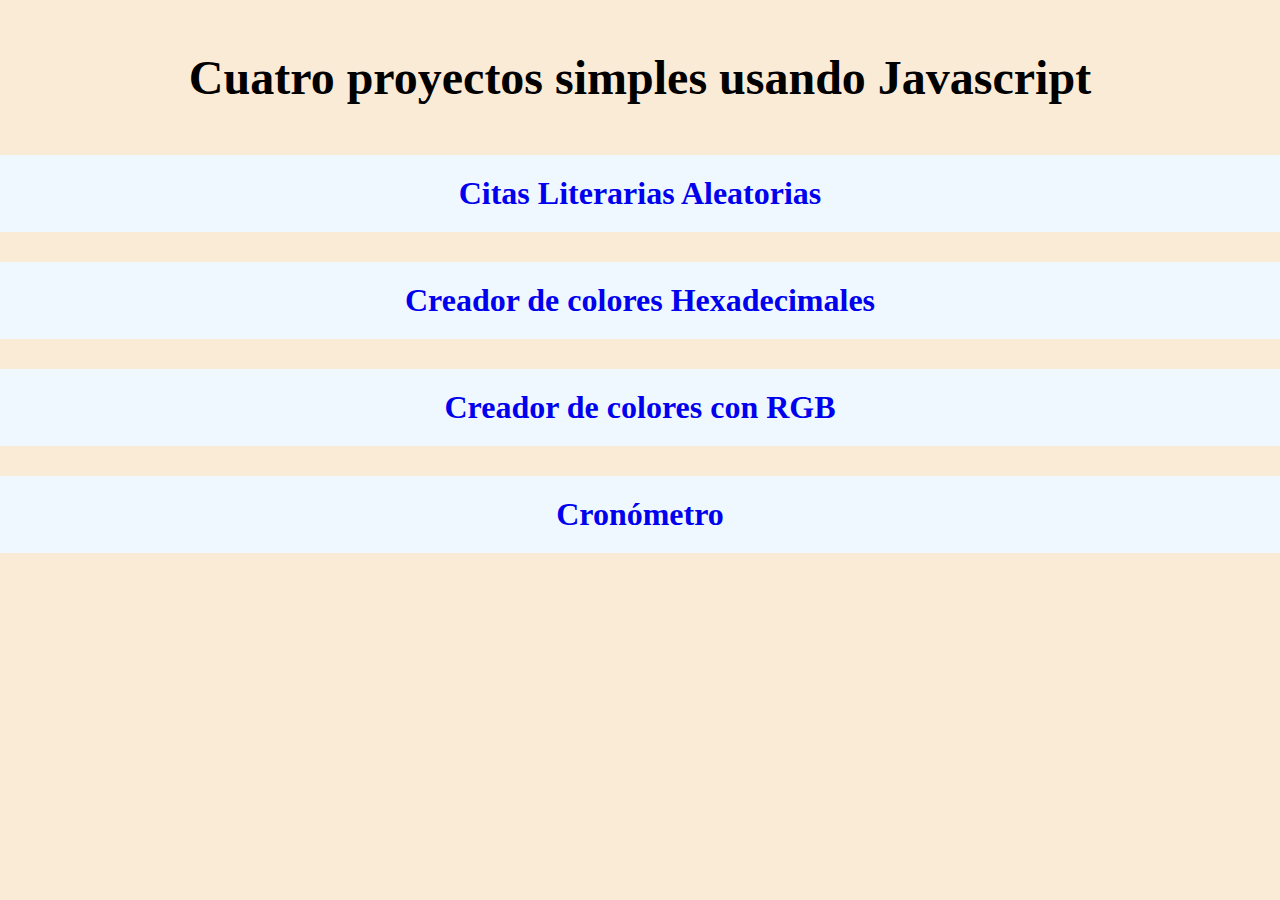
<file: index.html>
<!DOCTYPE html>
<html lang="es">
<head>
    <meta charset="UTF-8">
    <meta name="viewport" content="width=device-width, initial-scale=1.0">
    <link rel="stylesheet" href="estilo.css" class="css">
    <title>Cuatro-Proyectos-Javascript</title>
</head>
<body>
    <h1>Cuatro proyectos simples usando Javascript</h1>
    <h2><a href="./Citas-Aleatorias/index.html" target="_blank">Citas Literarias Aleatorias</a></h2>
    <h2><a href="./ColorHex/index.html" target="_blank">Creador de colores Hexadecimales</a></h2>
    <h2><a href="./ColorRGB/index.html" target="_blank">Creador de colores con RGB</a></h2>
    <h2><a href="./Conómetro/index.html" target="_blank">Cronómetro</a></h2>
</body>
</html>
</file>
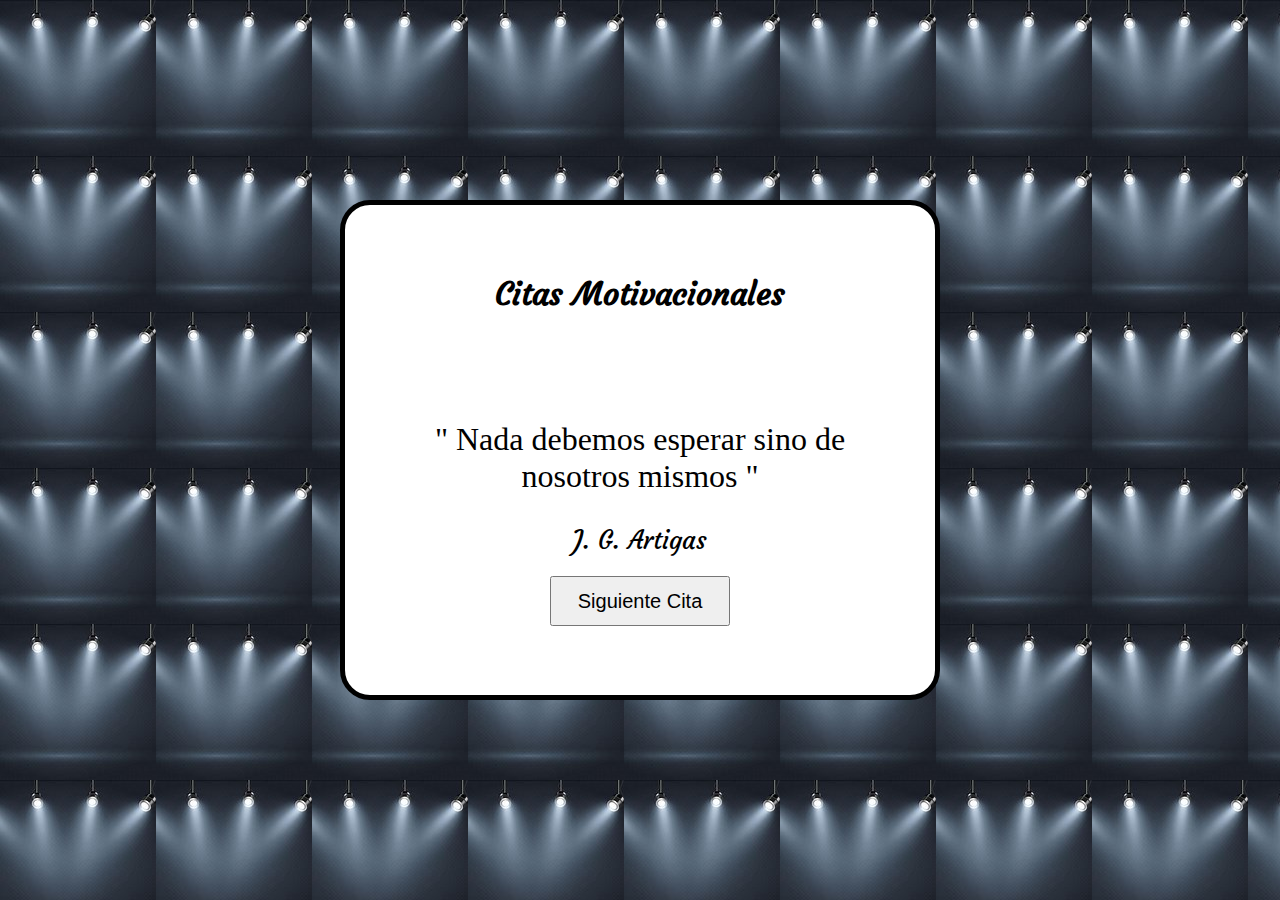
<file: Citas-Aleatorias/index.html>
<!DOCTYPE html>
<html lang="es">

<head>
    <meta charset="UTF-8">
    <meta name="viewport" content="width=device-width, initial-scale=1.0">
    <link rel="preconnect" href="https://fonts.googleapis.com">
<link rel="preconnect" href="https://fonts.gstatic.com" crossorigin>
<link href="https://fonts.googleapis.com/css2?family=Courgette&display=swap" rel="stylesheet">
    <link rel="stylesheet" href="estilo.css" class="css">
    
    <link href="https://cdn.jsdelivr.net/npm/bootstrap@5.3.0/dist/css/bootstrap.min.css" rel="stylesheet" integrity="sha384-9ndCyUaIbzAi2FUVXJi0CjmCapSmO7SnpJef0486qhLnuZ2cdeRhO02iuK6FUUVM" crossorigin="anonymous">

    <link rel="shortcut icon" href="LogoNMcuadrado.png" type="image/png">
    <title>Citas-Aleatorias</title>
</head>

<body>

<div class="contenedor contenido-centrado">
<h1 id="titulo" class="contenido-centrado">Citas Motivacionales</h1>
<div class="contendor-interno contenido-centrado">
<p id="cita" class="contenido-centrado"></p>
<p id="autor" class="contenido-centrado"></p>
<button type="button" id="boton-cambiar-cita" class="btn btn-primary">Siguiente Cita</button>
</div>
</div>

    <script src="https://cdn.jsdelivr.net/npm/bootstrap@5.3.0/dist/js/bootstrap.bundle.min.js" integrity="sha384-geWF76RCwLtnZ8qwWowPQNguL3RmwHVBC9FhGdlKrxdiJJigb/j/68SIy3Te4Bkz" crossorigin="anonymous"></script>
    <script src="citas.js"></script>
    <script src="main.js"></script>

</body>

</html>
</file>
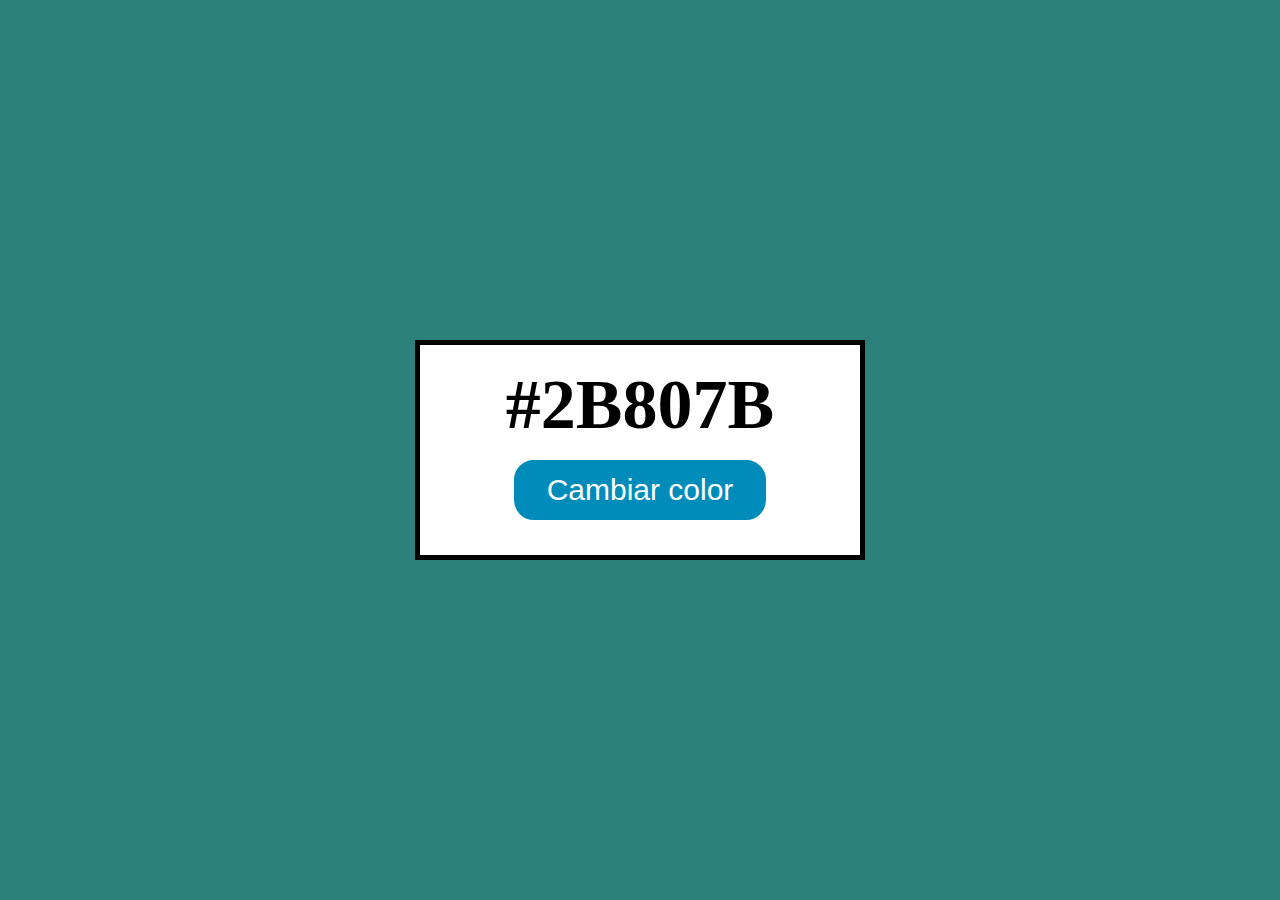
<file: ColorHex/index.html>
<!DOCTYPE html>
<html lang="es">
<head>
    <meta charset="UTF-8">
    <meta name="viewport" content="width=device-width, initial-scale=1.0">
    
    <link rel="stylesheet" href="estilos.css">
    <link rel="icon" href="LogoNMcuadrado.png" type="image/png">
    <title>Colores-RGB-Java</title>
</head>
<body class="centrar-flex">
    <div id="contenedor" class="centrar-flex">
        <p id="color">#2B807B</p>
        <button id="boton-color">Cambiar color</button>
    </div>
    
    <script src="main.js"></script>
</body>
</html>
</file>
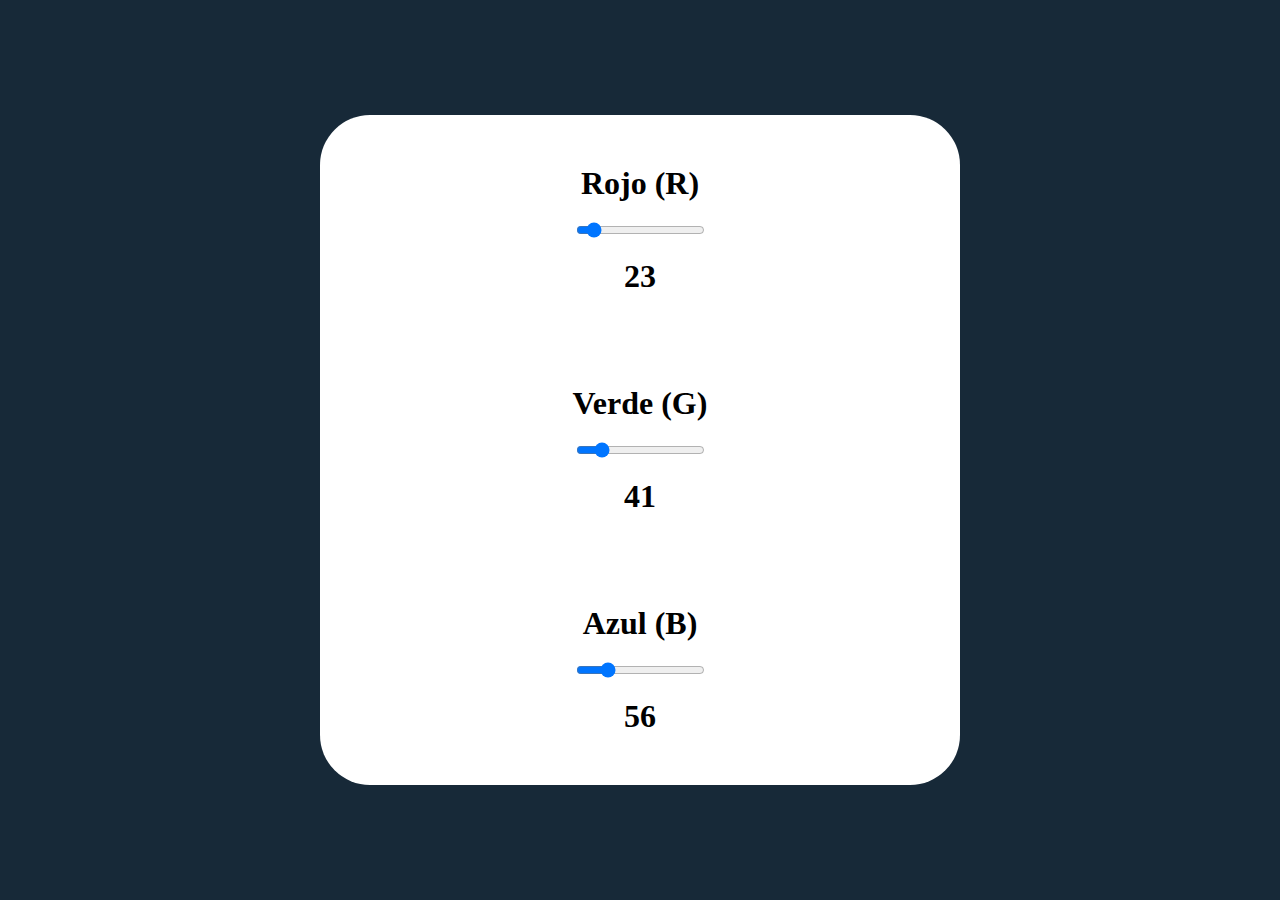
<file: ColorRGB/index.html>
<!DOCTYPE html>
<html lang="es">

<head>
    <meta charset="UTF-8">
    <meta name="viewport" content="width=device-width, initial-scale=1.0">
    <link rel="stylesheet" href="estilo.css" class="css">
    <link rel="shortcut icon" href="LogoNMcuadrado.png" type="image/png">
    <title>Color-RGB</title>
</head>

<body>

<div class="contenedor-princial">
    <div class="contenedor-interno">
        <!-- rojo -->
        <div class="color">
            <label for="Rojo">Rojo (R)</label>
            <input id="Rojo" type="range" min="0" max="255" value="23" step="1">
            <p id="texto-Rojo"></p>
        </div>
        <!-- verde -->
        <div class="color">
            <label for="Verde">Verde (G)</label>
            <input id="Verde" type="range" min="0" max="255" value="41" step="1">
            <p id="texto-Verde"></p>
        </div>
        <!-- azul -->
        <div class="color">
            <label for="Azul">Azul (B)</label>
            <input id="Azul" type="range" min="0" max="255" value="56" step="1">
            <p id="texto-Azul"></p>
        </div>
    </div>
</div>

    <script src="main.js"></script>

</body>

</html>
</file>
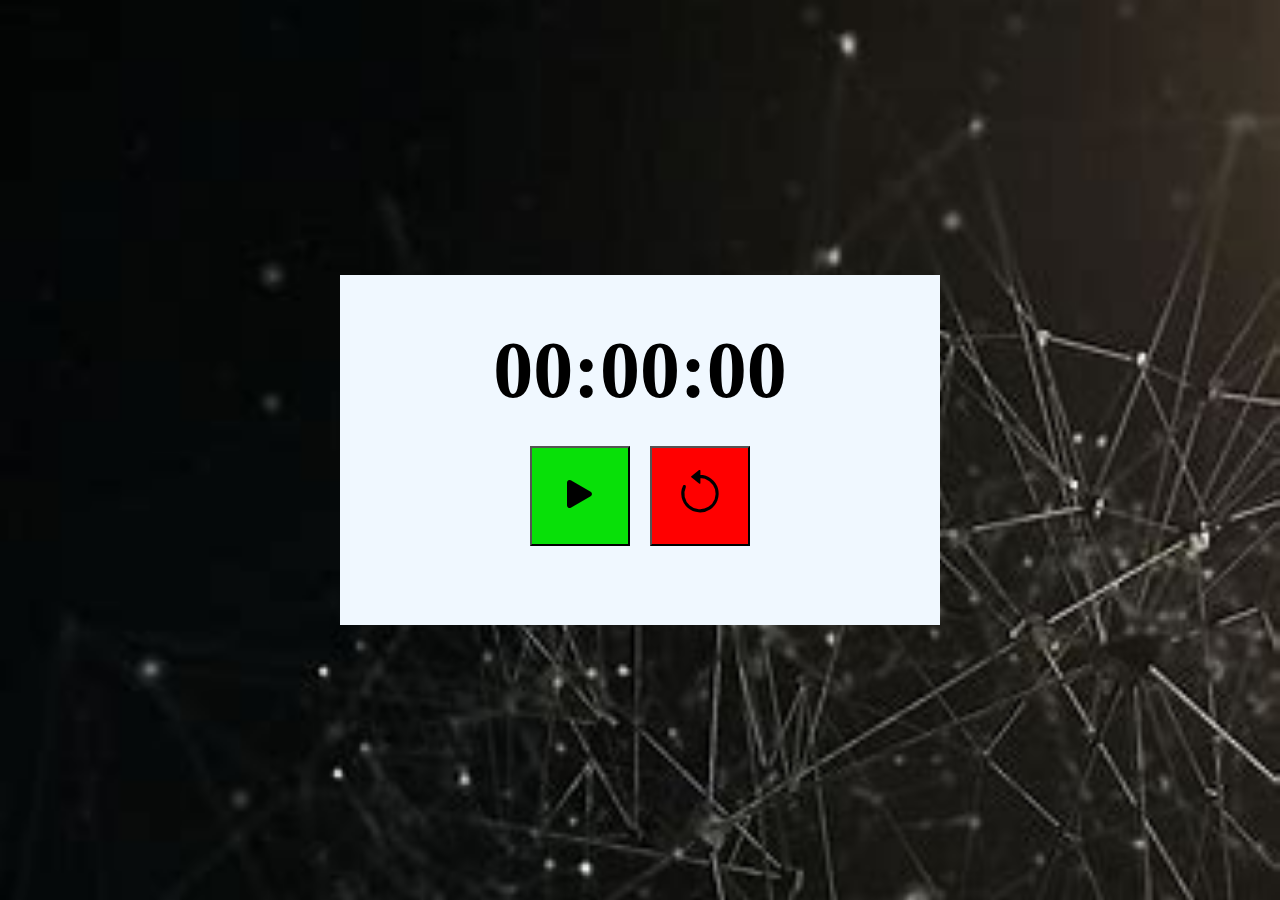
<file: Conómetro/index.html>
<!DOCTYPE html>
<html lang="es">

<head>
    <meta charset="UTF-8">
    <meta name="viewport" content="width=device-width, initial-scale=1.0">
    
    <link rel="stylesheet" href="estilo.css" class="css">
    <!-- bootstrap -->
    <link href="https://cdn.jsdelivr.net/npm/bootstrap@5.3.0/dist/css/bootstrap.min.css" rel="stylesheet" integrity="sha384-9ndCyUaIbzAi2FUVXJi0CjmCapSmO7SnpJef0486qhLnuZ2cdeRhO02iuK6FUUVM" crossorigin="anonymous">
    <!-- iconos bootstrap -->
    <link rel="stylesheet" href="https://cdn.jsdelivr.net/npm/bootstrap-icons@1.10.5/font/bootstrap-icons.css">
    <!-- favicón -->
    <link rel="shortcut icon" href="LogoNMcuadrado.png" type="image/png">

    <title>Cronómetro</title>
</head>

<body>
<main class="contenedor-principal">
    <div class="contenedor-interno">
        <div id="cronometro">00:00:00</div>
        <div class="contenedor-botones">
            <button id="boton-inicio-pausa" class="boton iniciar"><i class="bi bi-play-fill"></i></button>
                <!-- <i class="bi bi-pause-fill"></i> -->
            <button id="boton-reiniciar" class="boton"><i class="bi bi-arrow-counterclockwise"></i></button>
        </div>
    </div>
</main>


    <script src="https://cdn.jsdelivr.net/npm/bootstrap@5.3.0/dist/js/bootstrap.bundle.min.js" integrity="sha384-geWF76RCwLtnZ8qwWowPQNguL3RmwHVBC9FhGdlKrxdiJJigb/j/68SIy3Te4Bkz" crossorigin="anonymous"></script>

    <script src="main.js"></script>

</body>

</html>
</file>
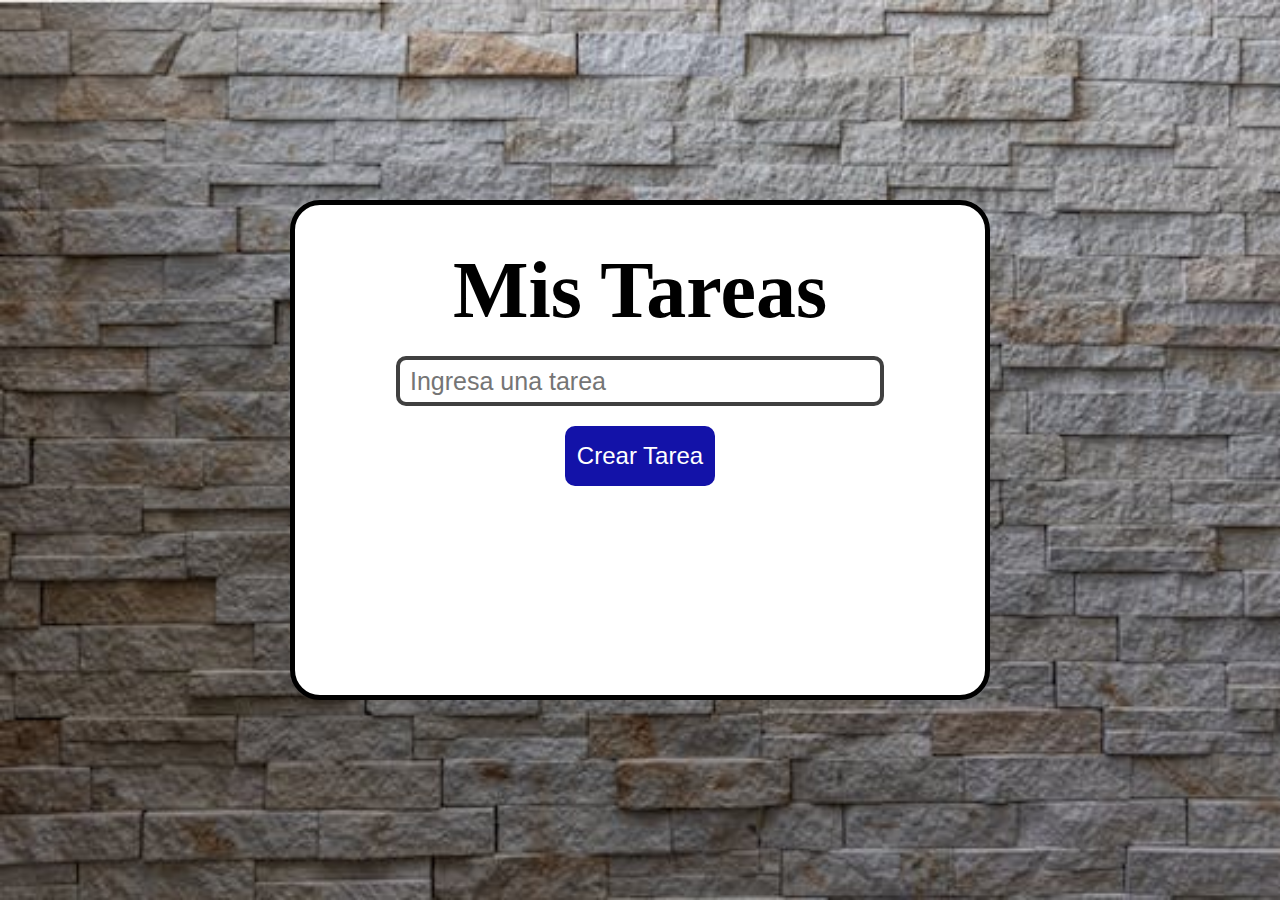
<file: Lista-De-Tareas/index.html>
<!DOCTYPE html>
<html lang="es">

<head>
    <meta charset="UTF-8">
    <meta name="viewport" content="width=device-width, initial-scale=1.0">
    <!-- Mis estilos -->
    <link rel="stylesheet" href="estilo.css" class="css">
    <!-- bootstrap -->
    <!-- <link href="https://cdn.jsdelivr.net/npm/bootstrap@5.3.0/dist/css/bootstrap.min.css" rel="stylesheet" integrity="sha384-9ndCyUaIbzAi2FUVXJi0CjmCapSmO7SnpJef0486qhLnuZ2cdeRhO02iuK6FUUVM" crossorigin="anonymous"> -->
    <!-- iconos bootstrap -->
    <link rel="stylesheet" href="https://cdn.jsdelivr.net/npm/bootstrap-icons@1.10.5/font/bootstrap-icons.css">
    <!-- favicón -->
    <link rel="shortcut icon" href="LogoNMcuadrado.png" type="image/png">

    <title>Lista de tareas</title>
</head>

<body>

    <main class="contenedor">
        <h1>Mis Tareas</h1>
        <input type="text" id="ingresar-tarea" placeholder="Ingresa una tarea"/>
        <button type="submit">Crear Tarea</button>
        <div id="lista-de-tareas">
            <!-- tareas -->
        </div>
    </main>



   
    <script src="main.js"></script>

</body>

</html>
</file>
<file: estilo.css>
*{
    margin: 0;
    padding: 0;
    box-sizing: border-box;
    text-decoration: none;
}

body{
    width: 100%;
    background-color: antiquewhite;
}

h1{
    margin: 30px 0;
    padding: 20px 20px;
    text-align: center;
    font-size: 3rem;
    font-weight: bold;
} 

h2{
    background-color: aliceblue;
    margin: 30px 0;
    padding: 20px 20px;
    text-align: center;
    font-size: 2rem;
    font-weight: bold;
}
</file>
<file: Citas-Aleatorias/estilo.css>
*{
    margin: 0;
    padding: 0;
    box-sizing: border-box;
}

body{
    display: flex;
    justify-content: center;
    align-items: center;
    height: 100vh;
    text-align: center;
    background: url(./teatro.jpg);

}

.contenido-centrado{
    display: flex;
    flex-wrap: wrap;
    align-items: center;
    justify-content: center;
}

.contenedor{
    width: 80%;
    max-width: 600px;
    min-height: 500px;
    padding: 20px;
    background-color: #fff;
    border: 5px solid black;
    border-radius: 30px;
}

.contendor-interno{
    width: 80%;
}

/*Contenido*/

#titulo{
    width: 100%;
    font-weight: bold;
    font-family: 'Courgette', 'cursive';
    text-align: center;
}

#cita{
    font-size: 32px;
    width: 100%;
    display: flex;
    align-items: center;
    justify-content: center;
    text-align: center;
    margin: 10px;
}

#autor{
    font-size: 25px;
    width: 100%;
    display: flex;
    align-items: center;
    justify-content: center;
    padding: 20px;
    font-family: 'Courgette', 'cursive';
}

#boton-cambiar-cita{
    width: 180px;
    height: 50px;
    font-size: 20px;
}
</file>
<file: ColorHex/estilos.css>
*{
    margin: 0;
    padding: 0;
    box-sizing: border-box;
}

body{
    height: 100vh;
    background-color: #2B807B;
    text-align: center;
}

.centrar-flex{
    display: flex;
    justify-content: center;
    align-items: center;
}

#contenedor{
    height: 220px;
    width: 450px;
    background-color: white;
    border: 5px solid black;
    flex-wrap: wrap;
    flex-direction: column;
}

p{
    font-size: 70px;
    font-weight: bold;
}

button{
    font-size: 30px;
    color: white;
    border-radius: 20px;
    background-color: #008CBA;
    margin: 15px;
    padding: 10px 30px; 
    border: 3px solid #008CBA;
    /*Esta propiedad quizás tendría sentido en body directamente*/
    user-select: none; /* Impide que el usuario seleccione el texto  */
    transition: all 500ms linear;
    cursor: pointer;
}

button:hover{
    background-color: #054505;
}
</file>
<file: ColorRGB/estilo.css>
*{
    margin: 0;
    padding: 0;
    box-sizing: border-box;
    /*Probemos*/
    user-select: none;
}

body{
    height: 100vh;
    display: flex;
    justify-content: center;
    align-items: center;
    text-align: center;
    background-color: rgb(23, 41, 56);
}

.contenedor-princial{
    width: 50%;
    min-width: 600px;
    min-height: 350px;
    display: flex;
    flex-wrap: wrap;
    justify-content: center;
    align-items: center;
    background-color: #fff;
    border-radius: 50px;
}

.color{
    padding: 20px;
    margin: 10px;
    font-size: 2rem;
    font-weight: bold;
    display: flex;
    flex-direction: column;
    justify-content: space-around;
    align-items: center;
}

label, p{
    margin: 20px;
}
</file>
<file: Conómetro/estilo.css>
*{
    margin: 0;
    padding: 0;
    box-sizing: border-box;
}

body{
    height: 100vh;
    display: flex;
    justify-content: center;
    align-items: center;
    text-align: center;
    background: url(particulas.jpg);
    background-size: cover;
}

.contenedor-principal{
    width: 80vw;
    max-width: 600px;
    min-height: 350px;
    display: flex;
    flex-wrap: wrap;
    justify-content: center;
    align-items: center;
    background-color: aliceblue;
}

.contenedor-botones{
    padding: 20px;
    display: flex;
    justify-content: center;
}

#cronometro{
    width: 100%;
    font-size: 80px;
    user-select: none;
    font-weight: bold;
}

.boton{
    width: 100px;
    height: 100px;
    margin: 10px;
    padding: 10px;
    font-size: 50px;
    cursor: pointer;
}

#boton-inicio-pausa.iniciar,
#boton-inicio-pausa.iniciar i{
    background-color: #08e008;
}

#boton-inicio-pausa.pausar, 
#boton-inicio-pausa.pausar i{
    background-color: #ffdc00;
}

#boton-reiniciar{
    background-color: red;
}
</file>
<file: Lista-De-Tareas/estilo.css>
*{
    margin: 0;
    padding: 0;
    box-sizing: border-box;
}

body{
min-height: 100vh;
display: flex;
align-items: center;
justify-content: center;
text-align: center;
padding: 40px 0;
background: url(pared.jpeg);
background-repeat: no-repeat;
background-size: cover;
}

.contenedor{
    width: 700px;
    min-height: 500px;
    background-color: white;
    padding: 40px;
    border: 5px solid black;
    border-radius: 30px;
    display: flex;
    flex-wrap: wrap;
    flex-direction: column;
    align-items: center;
}

h1{
    font-size: 5rem;
    font-weight: bold;
}

input{
    width: 80%;
    height: 50px;
    font-size: 25px;
    margin: 20px;
    padding: 10px;
    border: 4px solid #404040;
    border-radius: 10px;

}

button{
    width: 150px;
    height: 60px;
    font-size: 1.5rem;
    padding: 10px;
    color: white;
    background-color: #1312a8;
    cursor: pointer;
    user-select: none;
    border: none;
    border-radius: 10px;

}

#lista-de-tareas{
    width: 80%;
    margin-top: 20px;
}

.tarea{
    width: 100%;
    min-height: 60px;
    font-size: 1.5rem;
    padding: 10px;
    margin-top: 10px;
    color: white;
    background-color: #406ba6;
    border: 2px solid black;
    border-radius: 10px;
    text-align: center;
    display: flex;
    align-items: center;
    justify-content: space-between;
}

.tarea.completada{
    text-decoration: line-through;
    background-color: black;
    border: none;
}

.tarea p{
    max-width: 350px;
}

i{
    margin: 5px;
    padding: 10px;
    cursor: pointer;
}

.icono-completar{
    color: rgb(0, 255, 0);
}

.icono-eliminar{
    columns: rgb(255, 255, 255);
}

.icono-completar:hover, 
.icono-eliminar:hover{
    background-color: rgba(255, 255, 255, .5);
}
</file>
